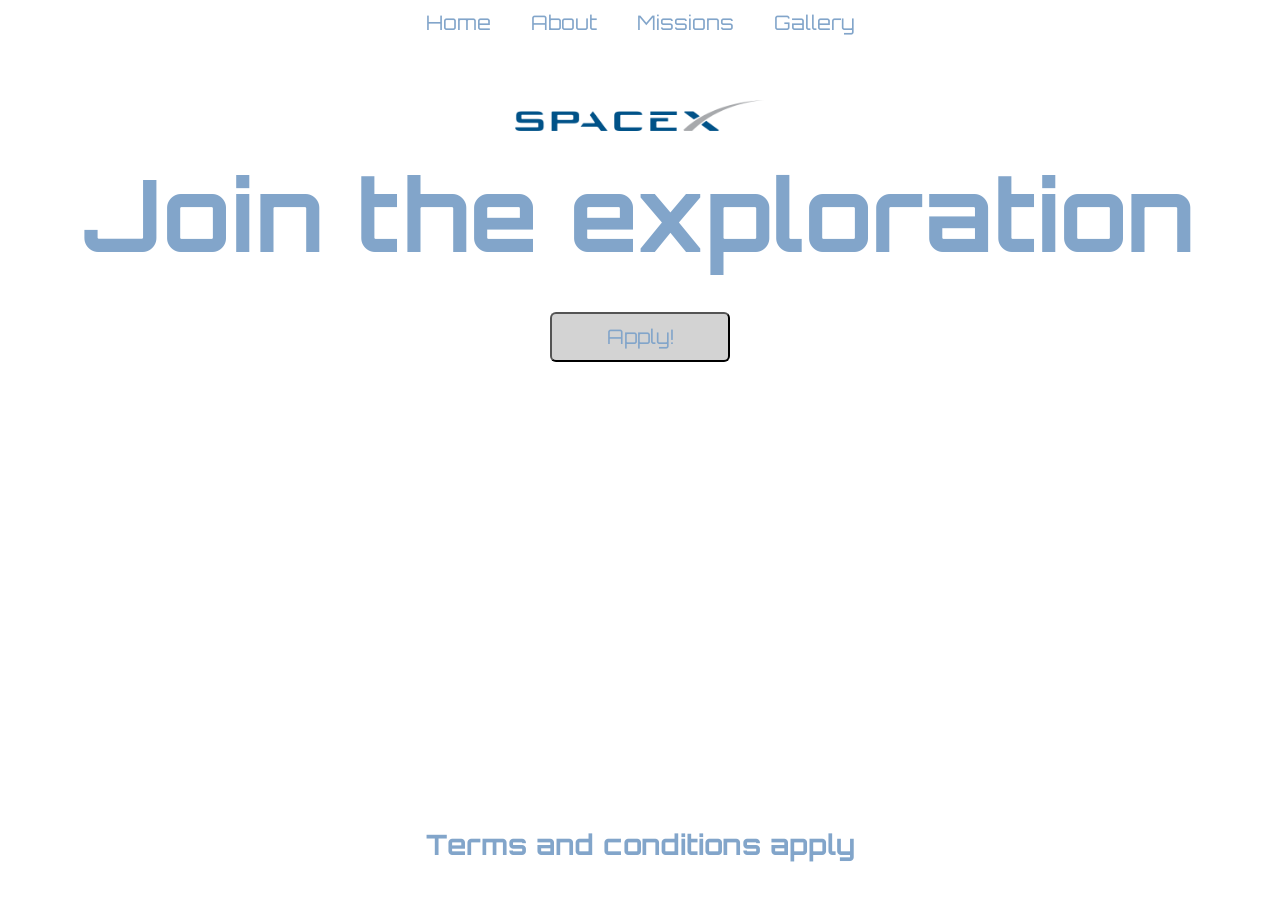
<file: index.html>
<html>
    <head>  
      <link rel="preconnect" href="https://fonts.googleapis.com">
      <link rel="preconnect" href="https://fonts.gstatic.com" crossorigin>
      <link href="https://fonts.googleapis.com/css2?family=Orbitron:wght@400..900&display=swap" rel="stylesheet">
      <link rel="stylesheet" href="style.css">
    </head>

<body>
    <nav class="navbar">
        <ul>
        <li><a href="index_2.html">Home</a></li>
        <li><a href="about.html">About</a></li>
        <li><a href="missions.html">Missions</a></li>
        <li><a href="gallery.html">Gallery</a></li>
        </ul>
    </nav>


<div class="hero-section" id="home">

    <video autoplay muted loop class="bg-video">
    <source src="Videos/space.mp4" type="video/mp4">
    </video>

<div class="container">
    <img src="images/spacex (1).png" id="main-logo">
    
    <h1 class="txt">
    Join the <span class="underline">exploration</span>
    </h1>
    
    <button class="btn">Apply!</button>
</div>
</div>


    <div class="terms-section">
        <h3>Terms and conditions apply</h3>
    </div>

</body>

</html>
</file>
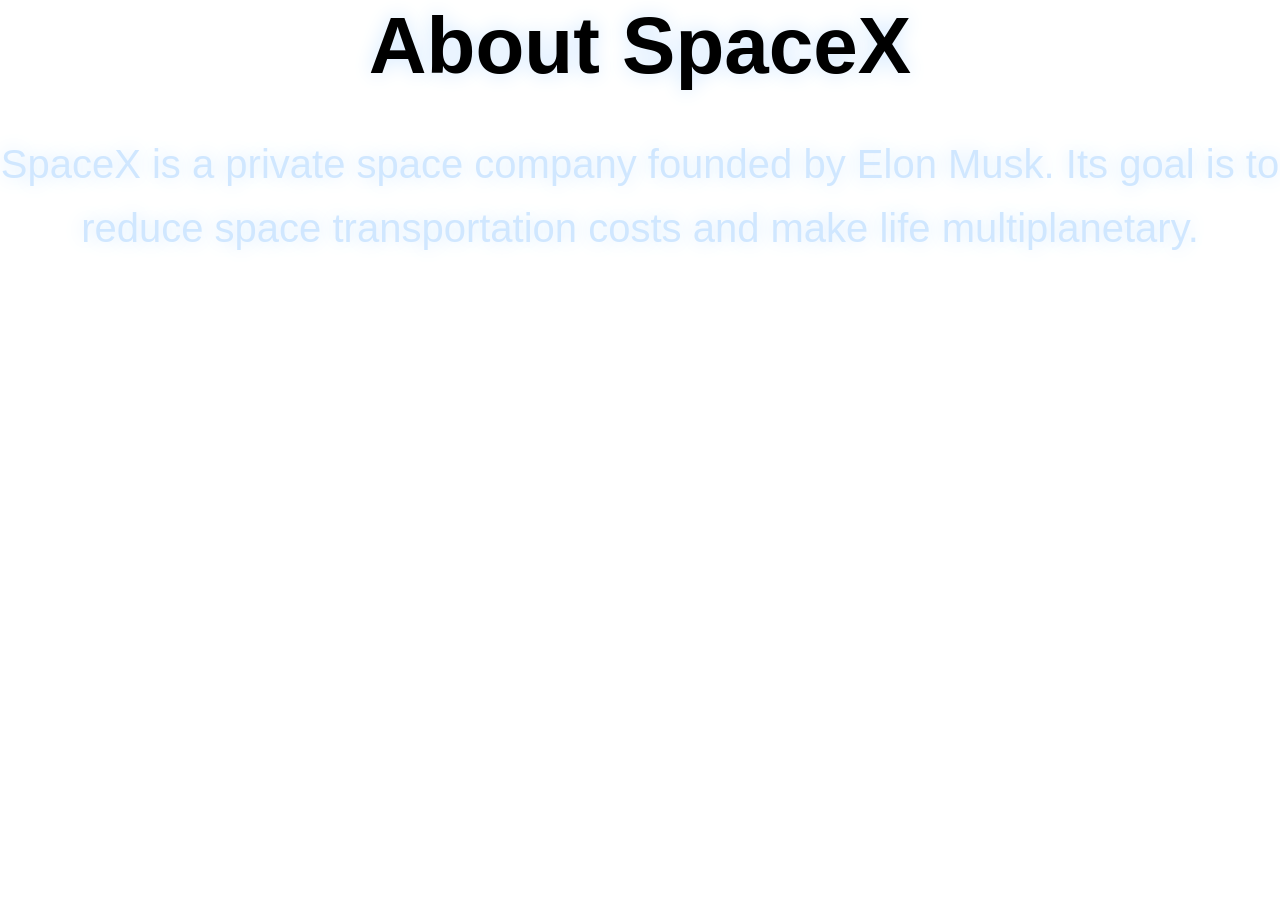
<file: about.html>
<html>
    <head>
        <link rel="stylesheet" href="about.css">
    </head>
    <body>
        <div class="hex">
            <video autoplay muted loop class="bg-video">
            <source src="Videos/space2.mp4" type="video/mp4">
            </video>
            <div class="content-box">    
                <h2>About SpaceX</h2>
                <p>
                SpaceX is a private space company founded by Elon Musk.
                Its goal is to reduce space transportation costs and make
                life multiplanetary.
                </p>
            </div>
        </div>
    </body>
</html>
</file>
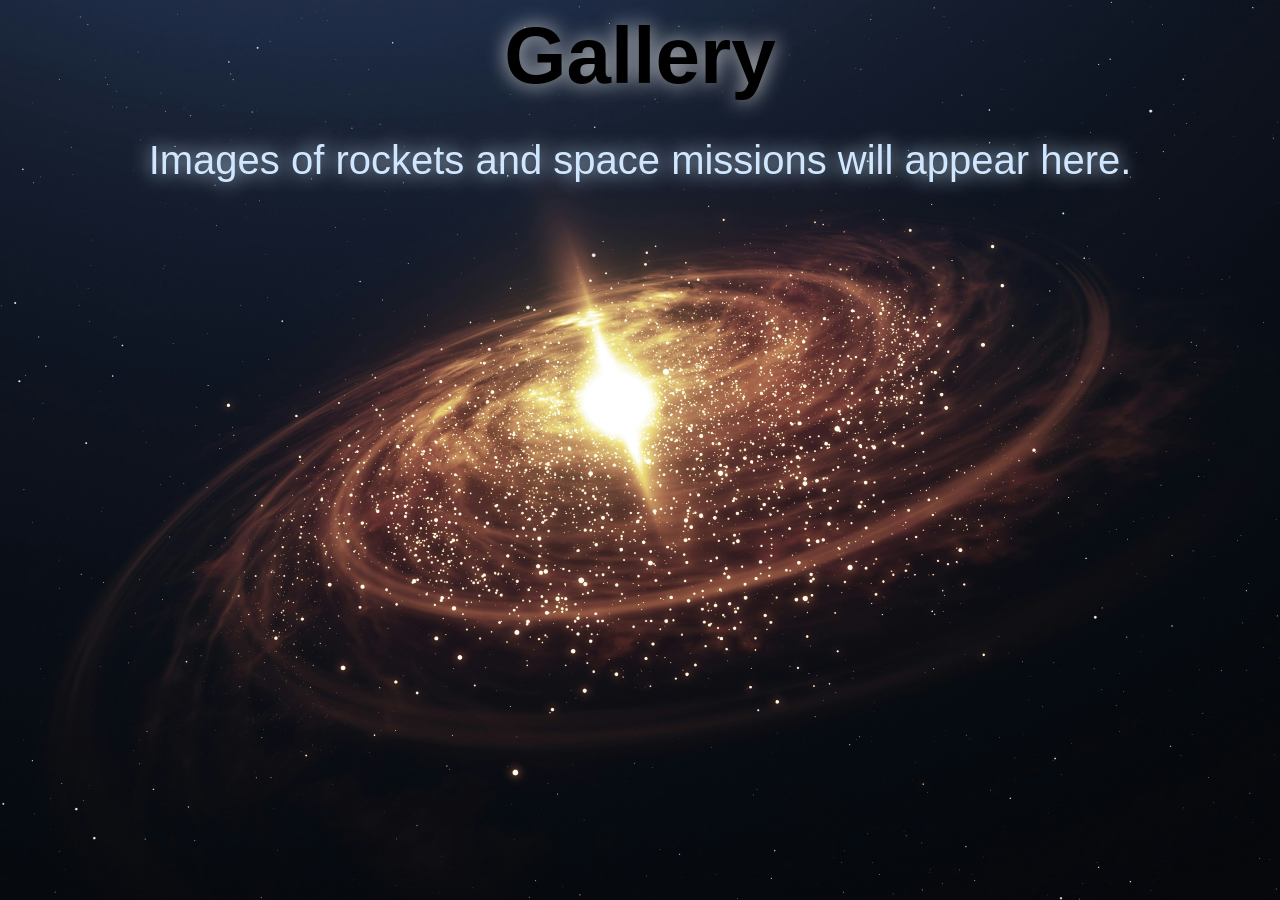
<file: gallery.html>
<html>
    <head>
        <link rel="stylesheet" href="galaxy.css">
    </head>
    <body>
        <div class="content-box">    
            <h2>Gallery</h2>
            <p>Images of rockets and space missions will appear here.</p>
            </section>
            </p>
        </div>
    </body>
</html>
</file>
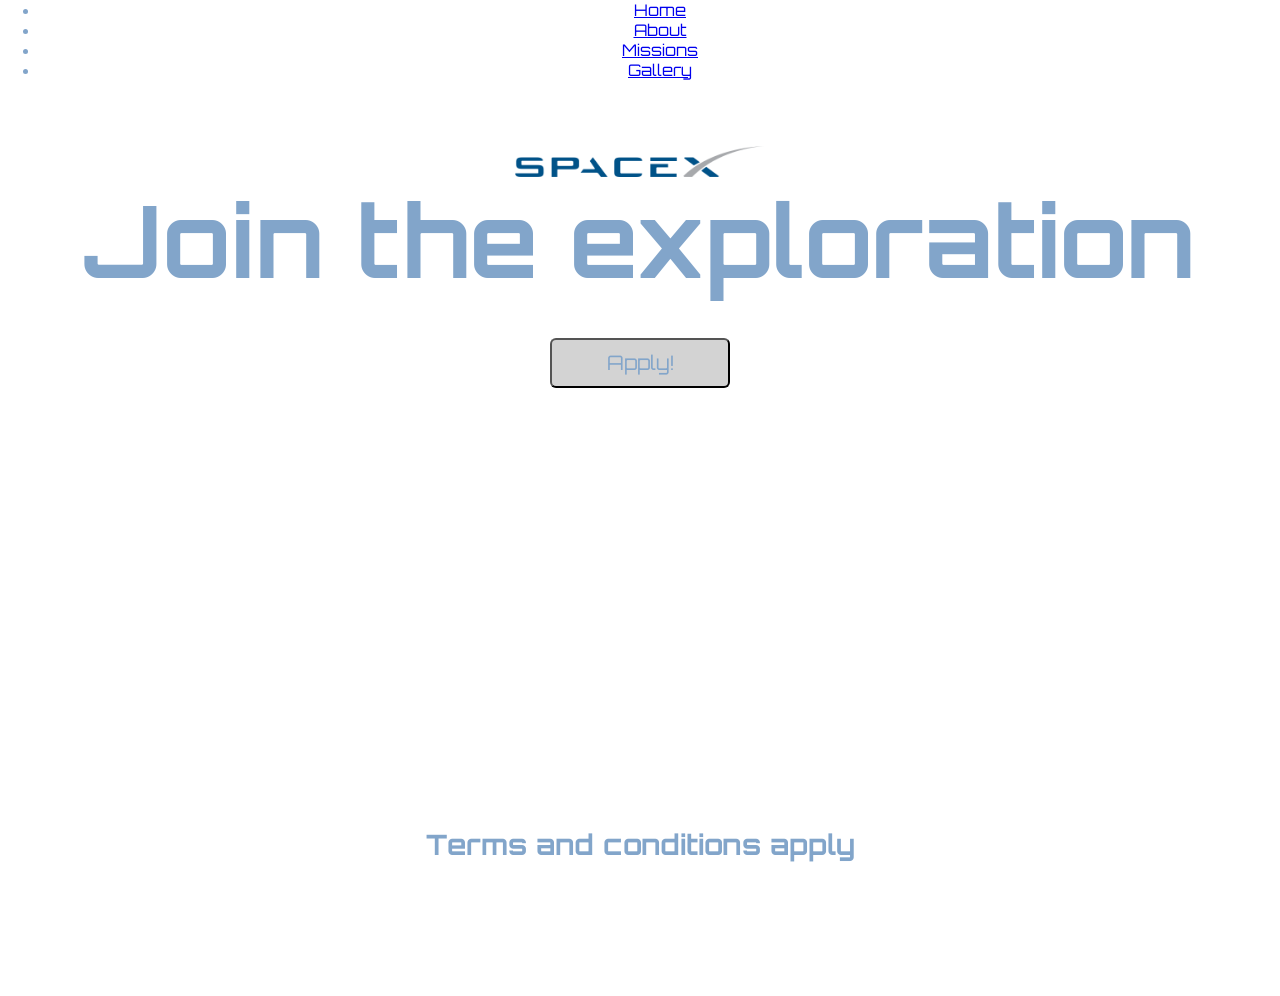
<file: inde.html>
<html>
    <head>  
      <link rel="preconnect" href="https://fonts.googleapis.com">
      <link rel="preconnect" href="https://fonts.gstatic.com" crossorigin>
      <link href="https://fonts.googleapis.com/css2?family=Orbitron:wght@400..900&display=swap" rel="stylesheet">
      <link rel="stylesheet" href="style_2.css">
    </head>

<body>
    <nav class="navbar">
        <ul>
        <li><a href="index.html">Home</a></li>
        <li><a href="about.html">About</a></li>
        <li><a href="missions.html">Missions</a></li>
        <li><a href="gallery.html">Gallery</a></li>
        </ul>
    </nav>


<div class="hero-section" id="home">

    <video autoplay muted loop class="bg-video">
    <source src="Videos/space.mp4" type="video/mp4">
    </video>

<div class="container">
    <img src="images/spacex (1).png" id="main-logo">
    
    <h1 class="txt">
    Join the <span class="underline">exploration</span>
    </h1>
    
    <button class="btn">Apply!</button>
</div>
</div>


    <div class="terms-section">
        <h3>Terms and conditions apply</h3>
    </div>

</body>

</html>
</file>
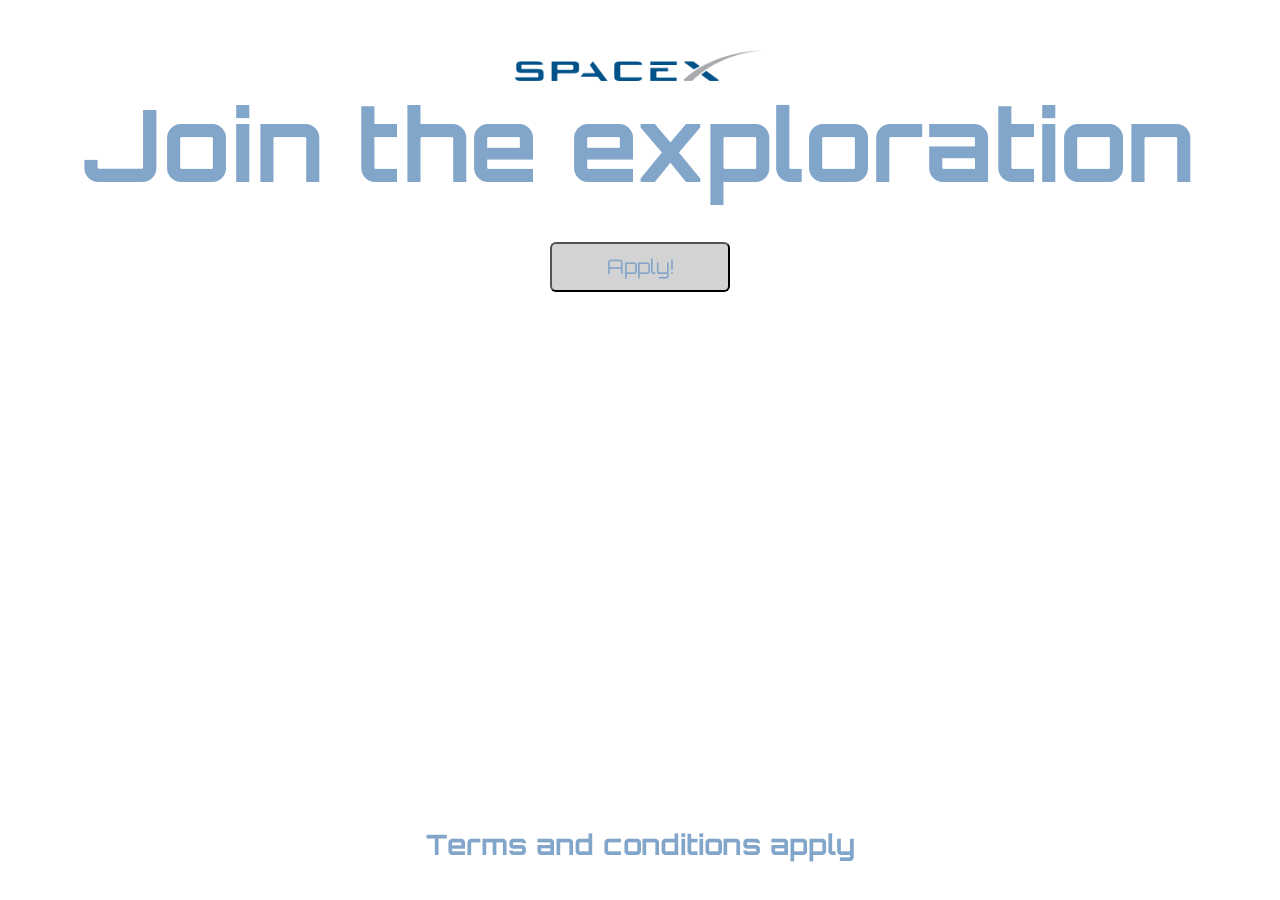
<file: index_2.html>
<html>
    <head>
        <link rel="preconnect" href="https://fonts.googleapis.com">
        <link rel="preconnect" href="https://fonts.gstatic.com" crossorigin>
        <link href="https://fonts.googleapis.com/css2?family=Orbitron:wght@400..900&display=swap" rel="stylesheet">
        <link rel="stylesheet" href="style_2.css">
    </head>
    <body>
        <div class="hero-section">
            <video autoplay muted loop class="bg-video">
            <source src="Videos/space.mp4" type="video/mp4">
            </video>
                <img src="images/spacex (1).png" id="main-logo">
                <h1 class="txt">Join the <span class="underline">exploration</span></h1>
                <button class="btn">Apply!</button>
        </div>   
            <div class="terms-section">
                <h3>Terms and conditions apply</h3>
            </div>
    </body>

</html>
</file>
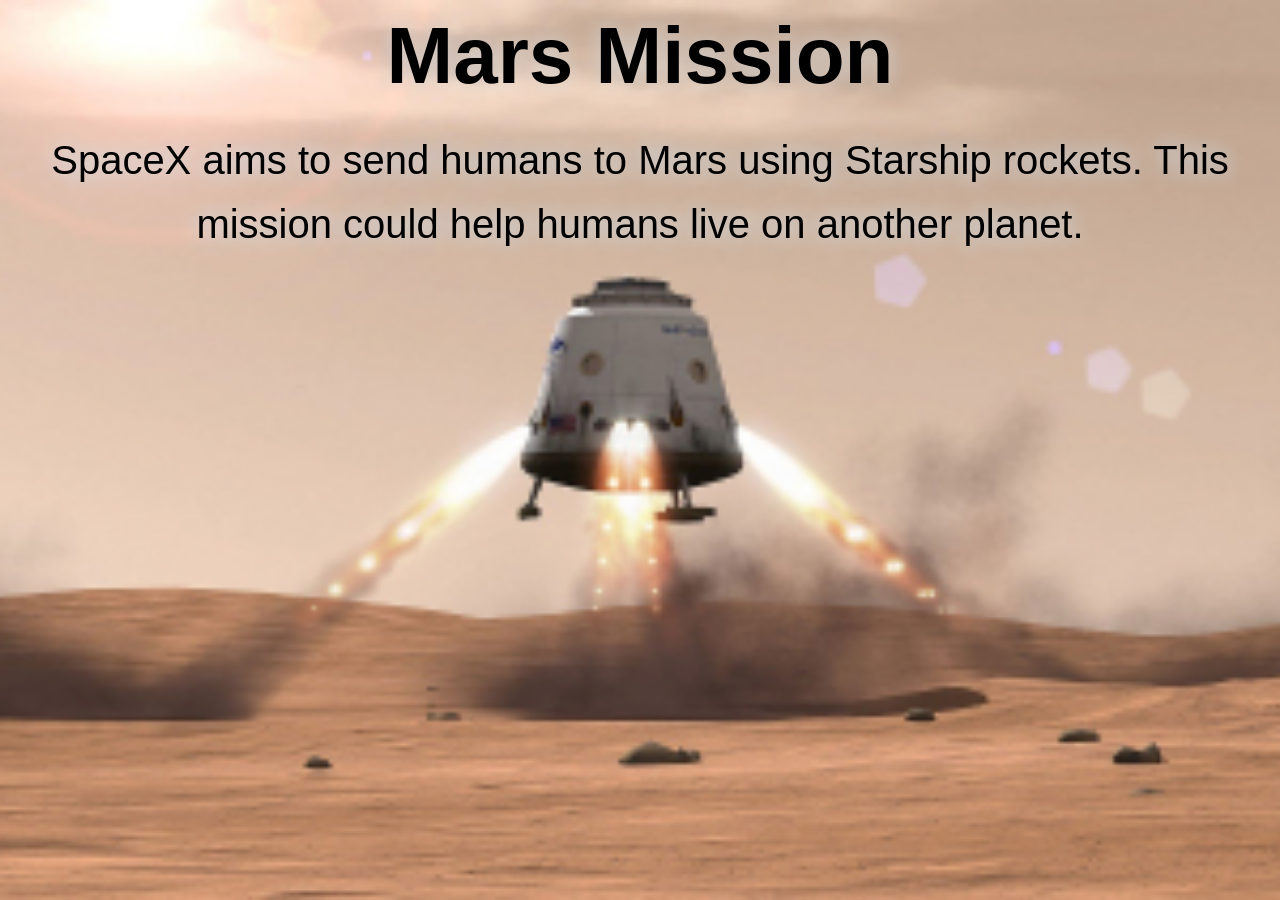
<file: missions.html>
<html>
    <head>
        <link rel="stylesheet" href="mission.css">
    </head>
        <body>
            <div class="content-box">  
                <h2>Mars Mission</h2>  
                <p>
                SpaceX aims to send humans to Mars using Starship rockets.
                This mission could help humans live on another planet.
                </p>
            </div>
        </body>
</html>
</file>
<file: style.css>
body {
    margin: 0px; 
    text-align: center; 
    font-family: "Orbitron", sans-serif;
    color: #82a5ca;
    overflow: hidden; 
}

.navbar ul{
display:flex;
justify-content:center;
gap:40px;
list-style:none;
padding:0;
margin:0;
}

.navbar a{
text-decoration:none;
color:#82a5ca;
font-size:20px;
}

.navbar{
position:absolute;
top:10px;
width:100%;
z-index:1;
}

.navbar a:hover{
color:white;
}

.bg-video{
position: absolute;
 top: 0;
 left: 0;
 width:100%;
 height:100%;
 object-fit:cover;
 object-position: center 30%;
 z-index: -1;
}

.hero-section{
    position:relative;
    width:100%;
    height:100vh;
}

.terms-section{
    position: absolute;
    bottom: 0;
    left: 0;
    width: 100%;
    background-color: white;
    padding:10px 0;
    margin:0;
    color:#82a5ca;
    font-family: "Orbitron", sans-serif;
    font-size: 24px;
    z-index: 1;
}

.txt{
    position: relative;
    top:-20px;
    margin-top: 40px;
    margin-bottom: 40px;
    font-size:100px;
}

.btn{
   position: relative;
   top:-30px;
   font-family: "Orbitron", sans-serif;
   width:180px;
   height: 50px;
   font-size:20px ;
   color: #82a5ca;
   border-radius: 6px;
   background: lightgray;
   transition:transform 0.3s ease,background 0.3s ease;
  
}
.btn:hover{
    transform: scale(1.10);
    background: lightgreen;
}
.underline{
    display: inline-block;
    border-bottom: 6px solid white;
}

#main-logo{
    padding-top: 100px;
    width:250px;
}
</file>
<file: about.css>
body {
    margin: 0px; 
    font-family: "Orbitron", sans-serif;
    color: #d0e7ff;
    overflow: hidden;
}
.bg-video{
    top:0;
    left:0;
    position: absolute;
    height:100vh;
    width: 100%;
    object-fit: cover;
    object-position: center;
    z-index: -1;
    filter: brightness(0.75);
}
.hex{
    position: relative;
    text-align: center;
    font-size: 40px;
}

h2{
font-size:80px;
margin-bottom:20px;
color: black;
text-shadow:0 0 20px #d0e7ff;
}

p{
font-size:40px;
line-height:1.6;
text-shadow:0 0 20px #d0e7ff;
}
</file>
<file: galaxy.css>
body {
    margin: 0px; 
    font-family: "Orbitron", sans-serif;
    text-align: center;
}

.content-box{
    background-image: url("images/universe.jpg");
    background-position: center 30%;
    background-size: cover;
    height: 100vh;
}

h2{
padding-top: 10px;    
font-size:80px;
color:black;
text-shadow:0 0 20px lightgray;
}

p{
color:#d0e7ff;
position: relative;
top:-40px;    
font-size:40px;
line-height:1.6;
text-shadow:0 0 20px #d0e7ff;
}
</file>
<file: style_2.css>
body {
    margin: 0px; 
    text-align: center; 
    font-family: "Orbitron", sans-serif;
    color: #82a5ca;
    overflow: hidden; 
}

.bg-video{
position: absolute;
 top: 0;
 left: 0;
 width:100%;
 height:100%;
 object-fit:cover;
 object-position: center 30%;
 z-index: -1;
}

.hero-section{
    position:relative;
    width:100%;
    height:100vh;
}

.terms-section{
    position: absolute;
    bottom: 0;
    left: 0;
    width: 100%;
    background-color: white;
    padding:10px 0;
    margin:0;
    color:#82a5ca;
    font-family: "Orbitron", sans-serif;
    font-size: 24px;
    z-index: 1;
}

.txt{
    position: relative;
    top:-20px;
    margin-top: 20px;
    margin-bottom: 40px;
    font-size:100px;
}

.btn{
   position: relative;
   top:-30px;
   font-family: "Orbitron", sans-serif;
   width:180px;
   height: 50px;
   font-size:20px ;
   color: #82a5ca;
   border-radius: 6px;
   background: lightgray;
   transition:transform 0.3s ease,background 0.3s ease;
  
}
.btn:hover{
    transform: scale(1.10);
    background: lightgreen;
}
.underline{
    display: inline-block;
    border-bottom: 6px solid white;
}

#main-logo{
    padding-top: 50px;
    width:250px;
}
</file>
<file: mission.css>
body {
    margin: 0px; 
    font-family: "Orbitron", sans-serif;
    text-align: center;
}

.content-box{
    background-image: url("images/mars.jpg");
    background-position: center 30%;
    background-size: cover;
    height: 100vh;
}

h2{
padding-top: 10px;    
font-size:80px;
color: black;
text-shadow:0 0 20px lightgray;
}

p{
position: relative;
top:-40px;    
font-size:40px;
line-height:1.6;
text-shadow:0 0 20px #d0e7ff;
}
</file>
